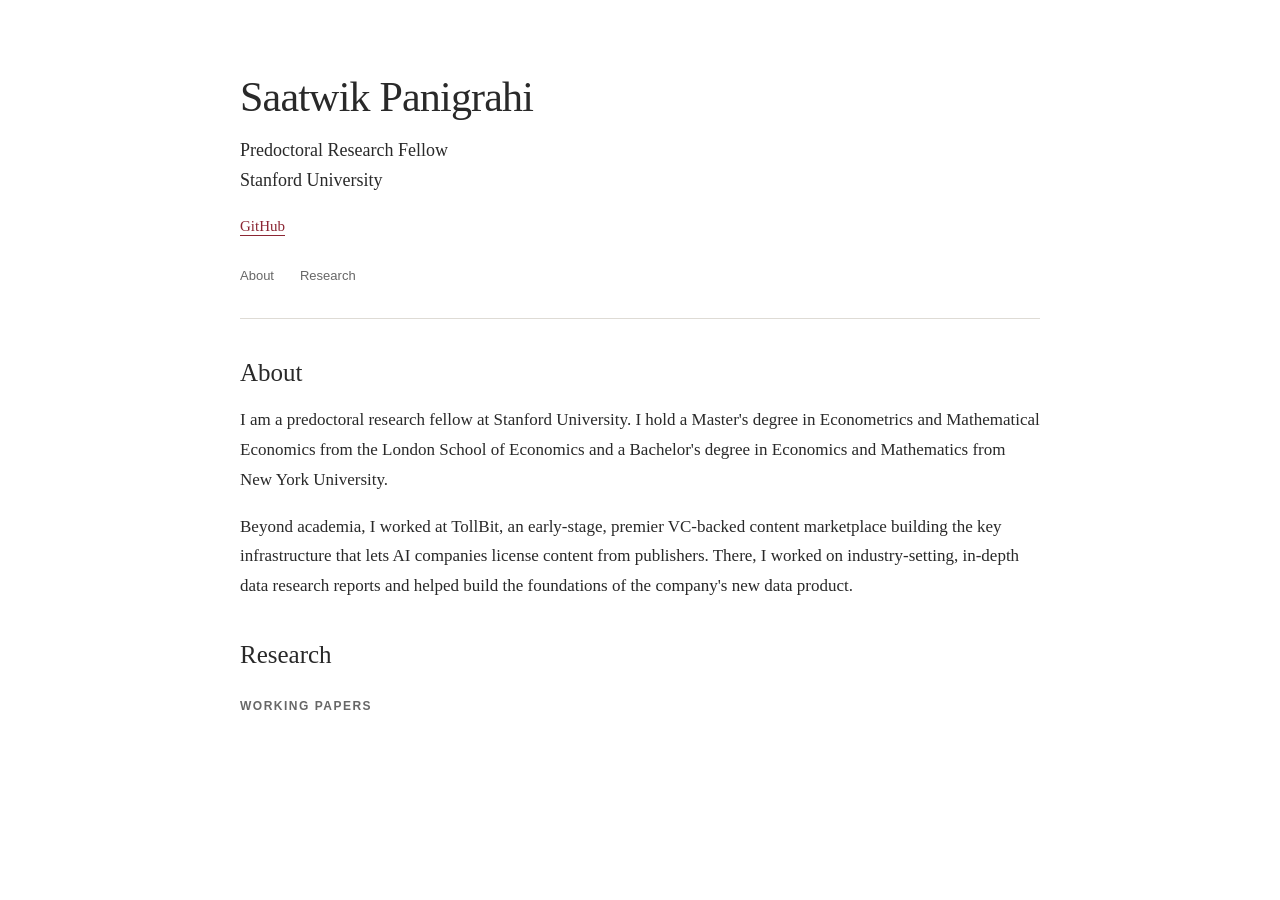
<file: index.html>
<!doctype html>
<html lang="en">
<head>
  <meta charset="utf-8">
  <meta name="viewport" content="width=device-width, initial-scale=1">
  <title>Saatwik Panigrahi</title>
  <meta name="description" content="Saatwik Panigrahi — Predoctoral Research Fellow at Stanford University.">
  <link rel="icon" href="data:image/svg+xml,%3Csvg xmlns='http://www.w3.org/2000/svg' viewBox='0 0 64 64'%3E%3Crect width='64' height='64' rx='10' fill='%231f3f73'/%3E%3Ctext x='32' y='43' font-family='Georgia,serif' font-size='28' fill='white' text-anchor='middle'%3ESP%3C/text%3E%3C/svg%3E">
  <style>
:root { color-scheme: light; --ink:#292929; --muted:#676767; --accent:#8c2633; --line:#dedbd5; }
* { box-sizing:border-box; }
html { scroll-behavior:smooth; scroll-padding-top:24px; }
body { margin:0; background:#fff; color:var(--ink); font-family:Georgia,'Times New Roman',serif; font-size:17px; line-height:1.75; -webkit-font-smoothing:antialiased; }
.page { width:min(100% - 64px, 800px); margin:72px auto 32px; }
a { color:var(--accent); text-decoration-thickness:1px; text-underline-offset:4px; }
a:hover { color:#561622; }
a:focus-visible, summary:focus-visible { outline:2px solid var(--accent); outline-offset:5px; }
.skip-link { position:absolute; top:-100px; left:16px; background:white; padding:8px 14px; z-index:1; }
.skip-link:focus { top:12px; }
.masthead { padding-bottom:30px; border-bottom:1px solid var(--line); }
h1 { margin:0 0 14px; font-size:clamp(32px,5vw,42px); line-height:1.2; font-weight:normal; letter-spacing:-.8px; }
.position { margin:0; font-size:18px; line-height:1.65; }
.position em { font-style:normal; }
.contact { margin:17px 0 0; padding:0; list-style:none; display:flex; flex-wrap:wrap; gap:20px; font-size:15px; }
.section-nav { display:flex; flex-wrap:wrap; gap:26px; margin-top:26px; font-family:Arial,Helvetica,sans-serif; font-size:13px; }
.section-nav a { color:var(--muted); text-decoration:none; }
.section-nav a:hover { color:var(--accent); text-decoration:underline; }
main section { margin-top:38px; }
h2 { margin:0 0 16px; font-size:25px; line-height:1.3; font-weight:normal; }
p { margin:0 0 17px; }
.group { margin:25px 0 18px; font-family:Arial,Helvetica,sans-serif; font-size:12px; font-weight:600; letter-spacing:1.5px; text-transform:uppercase; color:var(--muted); }
.paper { padding:0 0 20px; }
.paper-title { margin:0 0 10px; font-size:20px; line-height:1.4; font-weight:normal; }
summary { color:var(--accent); cursor:pointer; width:fit-content; font-size:15px; line-height:1.6; }
summary:hover { text-decoration:underline; text-underline-offset:4px; }
details[open] summary { margin-bottom:14px; }
details p { padding-left:18px; border-left:2px solid var(--line); font-size:16px; line-height:1.8; }
footer { margin-top:32px; padding-top:17px; border-top:1px solid var(--line); color:var(--muted); font-family:Arial,Helvetica,sans-serif; font-size:11px; }
@media (max-width:560px) { .page { width:calc(100% - 40px); margin-top:36px; } body { font-size:16px; } h1 { letter-spacing:-.4px; } main section { margin-top:30px; } .masthead { padding-bottom:24px; } details p { padding-left:13px; } }
@media (prefers-reduced-motion:reduce) { html { scroll-behavior:auto; } }
@media print { .page { width:100%; margin:0; } body { font-size:11pt; color:#000; } .section-nav,.skip-link { display:none; } .masthead { padding-bottom:16px; } main section { margin-top:20px; } a { color:#000; } details::details-content { content-visibility:visible; } details p { font-size:10pt; } .paper { break-inside:avoid; } }
  </style>
</head>
<body>
  <a class="skip-link" href="#main-content">Skip to content</a>
  <div class="page">

    <!-- ============ HEADER: name, position, links, photo ============ -->
    <header class="masthead">
      <div class="intro">
        <h1>Saatwik Panigrahi</h1>
        <p class="position">
          <em>Predoctoral Research Fellow</em><br>
          Stanford University
        </p>
        <ul class="contact">
          <!-- Hidden until filled in. To show one, fix its address and move it out of this comment.
          <li><a href="mailto:your.email@university.edu">Email</a></li>
          <li><a href="cv.pdf">CV</a></li>
          <li><a href="https://scholar.google.com/">Google Scholar</a></li>
          <li><a href="https://www.linkedin.com/">LinkedIn</a></li>
          -->
          <li><a href="https://github.com/saatpanigrahi">GitHub</a></li>
        </ul>
      </div>

      <nav class="section-nav" aria-label="Page sections">
        <a href="#about">About</a>
        <a href="#research">Research</a>
      </nav>
    </header>

    <main id="main-content">

      <section id="about">
        <h2>About</h2>
        <p>
          I am a predoctoral research fellow at Stanford University. I hold a Master's degree
          in Econometrics and Mathematical Economics from the London School of Economics and a
          Bachelor's degree in Economics and Mathematics from New York University.
        </p>
        <p>
          Beyond academia, I worked at TollBit, an early-stage, premier VC-backed content
          marketplace building the key infrastructure that lets AI companies license content
          from publishers. There, I worked on industry-setting, in-depth data research reports
          and helped build the foundations of the company's new data product.
        </p>
      </section>

      <section id="research">
        <h2>Research</h2>

        <h3 class="group">Working Papers</h3>

        <!-- Copy an <article class="paper"> block for each new paper. To add PDF or slides
             links, put the files in papers/ and add, below the abstract:
</file>
